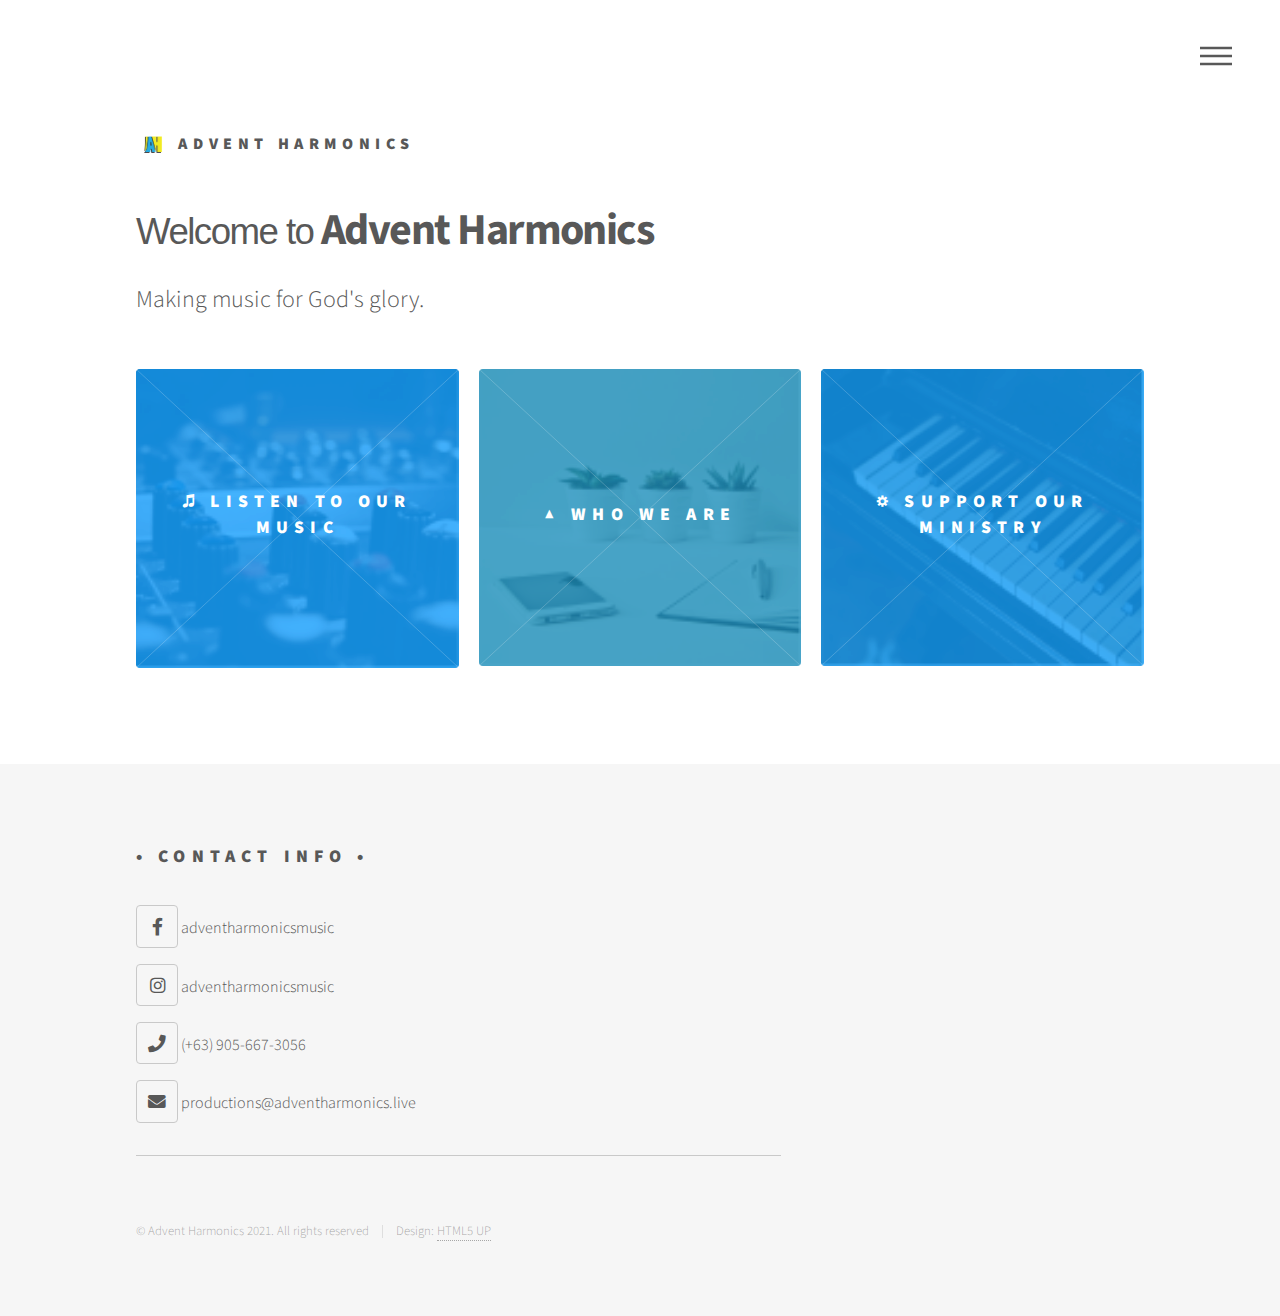
<file: index.html>
<!DOCTYPE HTML>
<!--
	Phantom by HTML5 UP
	html5up.net | @ajlkn
	Free for personal and commercial use under the CCA 3.0 license (html5up.net/license)
-->
<html>
	<head>
		<title>Advent Harmonics </title>
		<meta charset="utf-8" />
		<meta name="viewport" content="width=device-width, initial-scale=1, user-scalable=no" />
		<link rel="stylesheet" href="assets/css/main.css" />
		<link rel="apple-touch-icon" sizes="180x180" href="/apple-touch-icon.png">
		<link rel="icon" type="image/png" sizes="32x32" href="/favicon-32x32.png">
		<link rel="icon" type="image/png" sizes="16x16" href="/favicon-16x16.png">
		<link rel="manifest" href="/site.webmanifest">
		<noscript><link rel="stylesheet" href="assets/css/noscript.css" /></noscript>
	</head>
	<body class="is-preload">
		<!-- Wrapper -->
			<div id="wrapper">

				<!-- Header -->
					<header id="header">
						<div class="inner">

							<!-- Logo -->
								<a href="index.html" class="logo">
									<span class="symbol"><img src="images/logo.png" alt="" /></span><span class="title">Advent Harmonics</span>
								</a>

							<!-- Nav -->
								<nav>
									<ul>
										<li><a href="#menu">Menu</a></li>
									</ul>
								</nav>

						</div>
					</header>

				<!-- Menu -->
					<nav id="menu">
						<h2>Menu</h2>
						<ul>
							<li><a href="index.html">Home</a></li>
							<li><a href="ourmusic.html">Listen to our music</a></li>
							<li><a href="aboutus.html">About us</a></li>
							<li><a href="https://www.buymeacoffee.com/adventharmonics">Support our Ministry</a></li>
							
						</ul>
					</nav>

				<!-- Main -->
					<div id="main">
						<div class="inner">
							<header>
								<h1><span style="font-family: Arial, Helvetica, sans-serif; font-weight: lighter; font-size: smaller">Welcome to</span> Advent Harmonics</h1>
								<p style="font-size: 1.5em;">Making music for God's glory.</p>
							</header>
							<section class="tiles">
								<article class="style1">
									<span class="image">
										<img src="images/pic01.png" alt="" />
									</span>
									<a href="ourmusic.html">
										<h2>♫ Listen to our Music</h2>
										<div class="content">
											<p>List of the all platforms where you can find Advent Harmonics' Music.</p>
										</div>
									</a>
								</article>
								<article class="style2">
									<span class="image">
										<img src="images/pic02.png" alt="" />
									</span>
									<a href="aboutus.html">
										<h2>▲ Who we are</h2>
										<div class="content">
											<p>Know more about us in this section.</p>
										</div>
									</a>
								</article>
								<article class="style3">
									<span class="image">
										<img src="images/pic03.png" alt="" />
									</span>
									<a href="https://www.buymeacoffee.com/adventharmonics">
										<h2>☼ Support our Ministry</h2>
										<div class="content">
											<p>You can actually help support our ministry by sending us gifts through <em>buymeacoffee</em>.
											</p>
										</div>
									</a>
								</article>
								
							</section>
						</div>
					</div>

				<!-- Footer -->
					<footer id="footer">
						<div class="inner">
							<section>
								
								<h2>• Contact Info •</h2>

								<ul class="icons">
									
									<li><a href="https://www.facebook.com/adventharmonicsmusic" class="icon brands style2 fa-facebook-f"><span class="label">Facebook</span></a>  adventharmonicsmusic</li>
									<div></div>
									<li><a href="https://www.instagram.com/adventharmonicsmusic/" class="icon brands style2 fa-instagram"><span class="label">Instagram</span></a>  adventharmonicsmusic</li>
									<br />
									<li><a href="#" class="icon solid style2 fa-phone"><span class="label">Phone</span></a>  (+63) 905-667-3056</li>
									<div></div>
									<li><a href="https://mail.google.com/mail/u/0/#inbox?compose=new" class="icon solid style2 fa-envelope"><span class="label">Email</span></a>  productions@adventharmonics.live</li>
								</ul>
								<hr />
							</section>
							<ul class="copyright">
								<li>&copy; Advent Harmonics 2021. All rights reserved</li><li>Design: <a href="http://html5up.net">HTML5 UP</a></li>
							</ul>
						</div>
					</footer>
			</div>

		<!-- Scripts -->
			<script src="assets/js/jquery.min.js"></script>
			<script src="assets/js/browser.min.js"></script>
			<script src="assets/js/breakpoints.min.js"></script>
			<script src="assets/js/util.js"></script>
			<script src="assets/js/main.js"></script>

	</body>
</html>
</file>
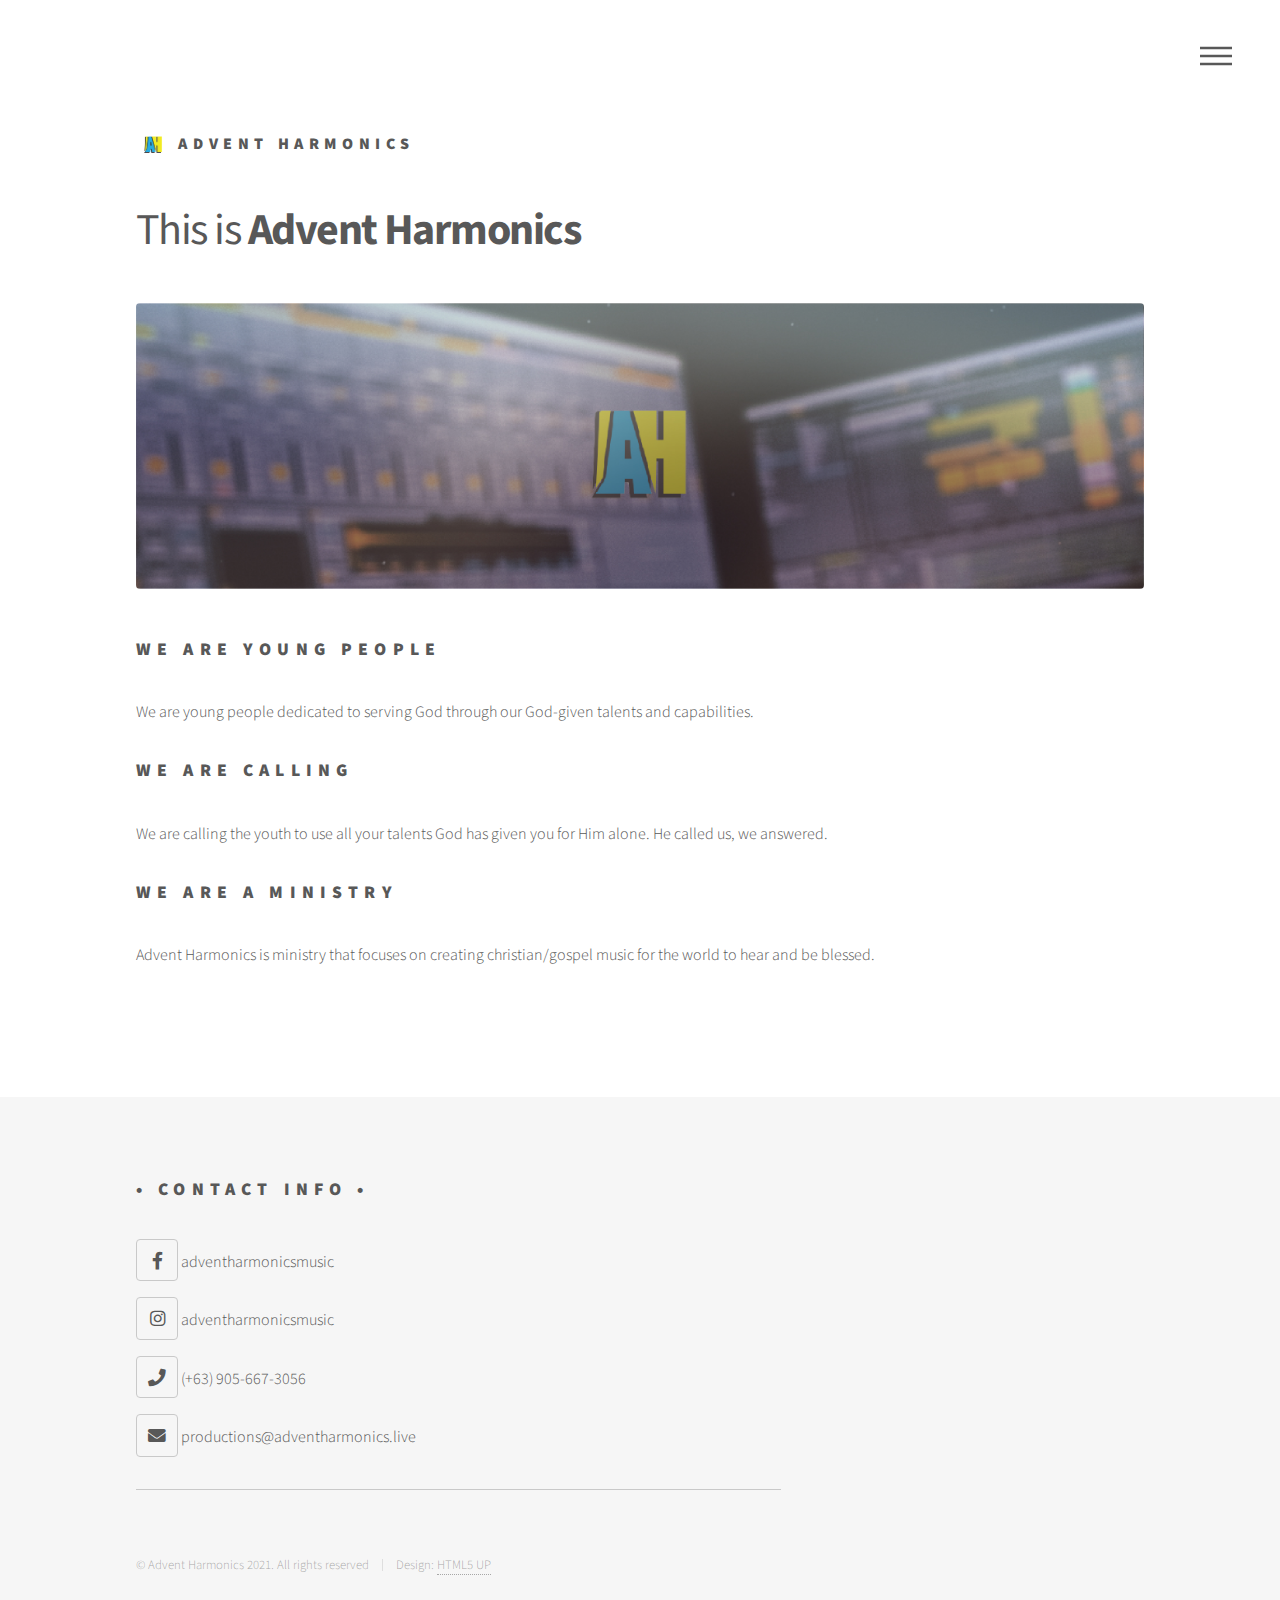
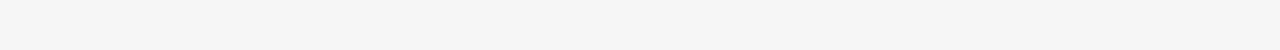
<file: aboutus.html>
<!DOCTYPE HTML>
<!--
	Phantom by HTML5 UP
	html5up.net | @ajlkn
	Free for personal and commercial use under the CCA 3.0 license (html5up.net/license)
-->
<html>
	<head>
		<title>Advent Harmonics</title>
		<meta charset="utf-8" />
		<meta name="viewport" content="width=device-width, initial-scale=1, user-scalable=no" />
		<link rel="stylesheet" href="assets/css/main.css" />
		<link rel="apple-touch-icon" sizes="180x180" href="/apple-touch-icon.png">
		<link rel="icon" type="image/png" sizes="32x32" href="/favicon-32x32.png">
		<link rel="icon" type="image/png" sizes="16x16" href="/favicon-16x16.png">
		<link rel="manifest" href="/site.webmanifest">
		<noscript><link rel="stylesheet" href="assets/css/noscript.css" /></noscript>
	</head>
	<body class="is-preload">
		<!-- Wrapper -->
			<div id="wrapper">

				<!-- Header -->
					<header id="header">
						<div class="inner">

							<!-- Logo -->
							<a href="index.html" class="logo">
								<span class="symbol"><img src="images/logo.png" alt="" /></span><span class="title">Advent Harmonics</span>
							</a>

							<!-- Nav -->
								<nav>
									<ul>
										<li><a href="#menu">Menu</a></li>
									</ul>
								</nav>

						</div>
					</header>

				<!-- Menu -->
					<nav id="menu">
						<h2>Menu</h2>
						<ul>
							<li><a href="index.html">Home</a></li>
							<li><a href="ourmusic.html">Listen to our music</a></li>
							<li><a href="aboutus.html">About us</a></li>
							<li><a href="https://www.buymeacoffee.com/adventharmonics">Support our Ministry</a></li>
							
						</ul>
					</nav>

				<!-- Main -->
					<div id="main">
						<div class="inner">
							<h1><span style="font-weight: lighter;">This is </span>Advent Harmonics</h1>
							<span class="image main"><img src="images/pic13.jpg" alt="" /></span>
							<h2>We are young people</h2>
							<p>We are young people dedicated to serving God through our God-given talents and capabilities.</p>
							<h2>We are calling</h2>
							<p>We are calling the youth to use all your talents God has given you for Him alone. He called us, we answered.</p>
							<h2>We are a ministry</h2>
							<p>Advent Harmonics is ministry that focuses on creating christian/gospel music for the world to hear and be blessed.</p>
						</div>
					</div>

				<!-- Footer -->
				<footer id="footer">
					<div class="inner">
						<section>
							
							<h2>• Contact Info •</h2>
					
							<ul class="icons">
								
								<li><a href="https://www.facebook.com/adventharmonicsmusic" class="icon brands style2 fa-facebook-f"><span class="label">Facebook</span></a>  adventharmonicsmusic</li>
								<div></div>
								<li><a href="https://www.instagram.com/adventharmonicsmusic/" class="icon brands style2 fa-instagram"><span class="label">Instagram</span></a>  adventharmonicsmusic</li>
								<br />
								<li><a href="#" class="icon solid style2 fa-phone"><span class="label">Phone</span></a>  (+63) 905-667-3056</li>
								<div></div>
								<li><a href="https://mail.google.com/mail/u/0/#inbox?compose=new" class="icon solid style2 fa-envelope"><span class="label">Email</span></a>  productions@adventharmonics.live</li>
							</ul>
							<hr />
						</section>
						<ul class="copyright">
							<li>&copy; Advent Harmonics 2021. All rights reserved</li><li>Design: <a href="http://html5up.net">HTML5 UP</a></li>
						</ul>
					</div>
				</footer>
			</div>

		<!-- Scripts -->
			<script src="assets/js/jquery.min.js"></script>
			<script src="assets/js/browser.min.js"></script>
			<script src="assets/js/breakpoints.min.js"></script>
			<script src="assets/js/util.js"></script>
			<script src="assets/js/main.js"></script>

	</body>
</html>
</file>
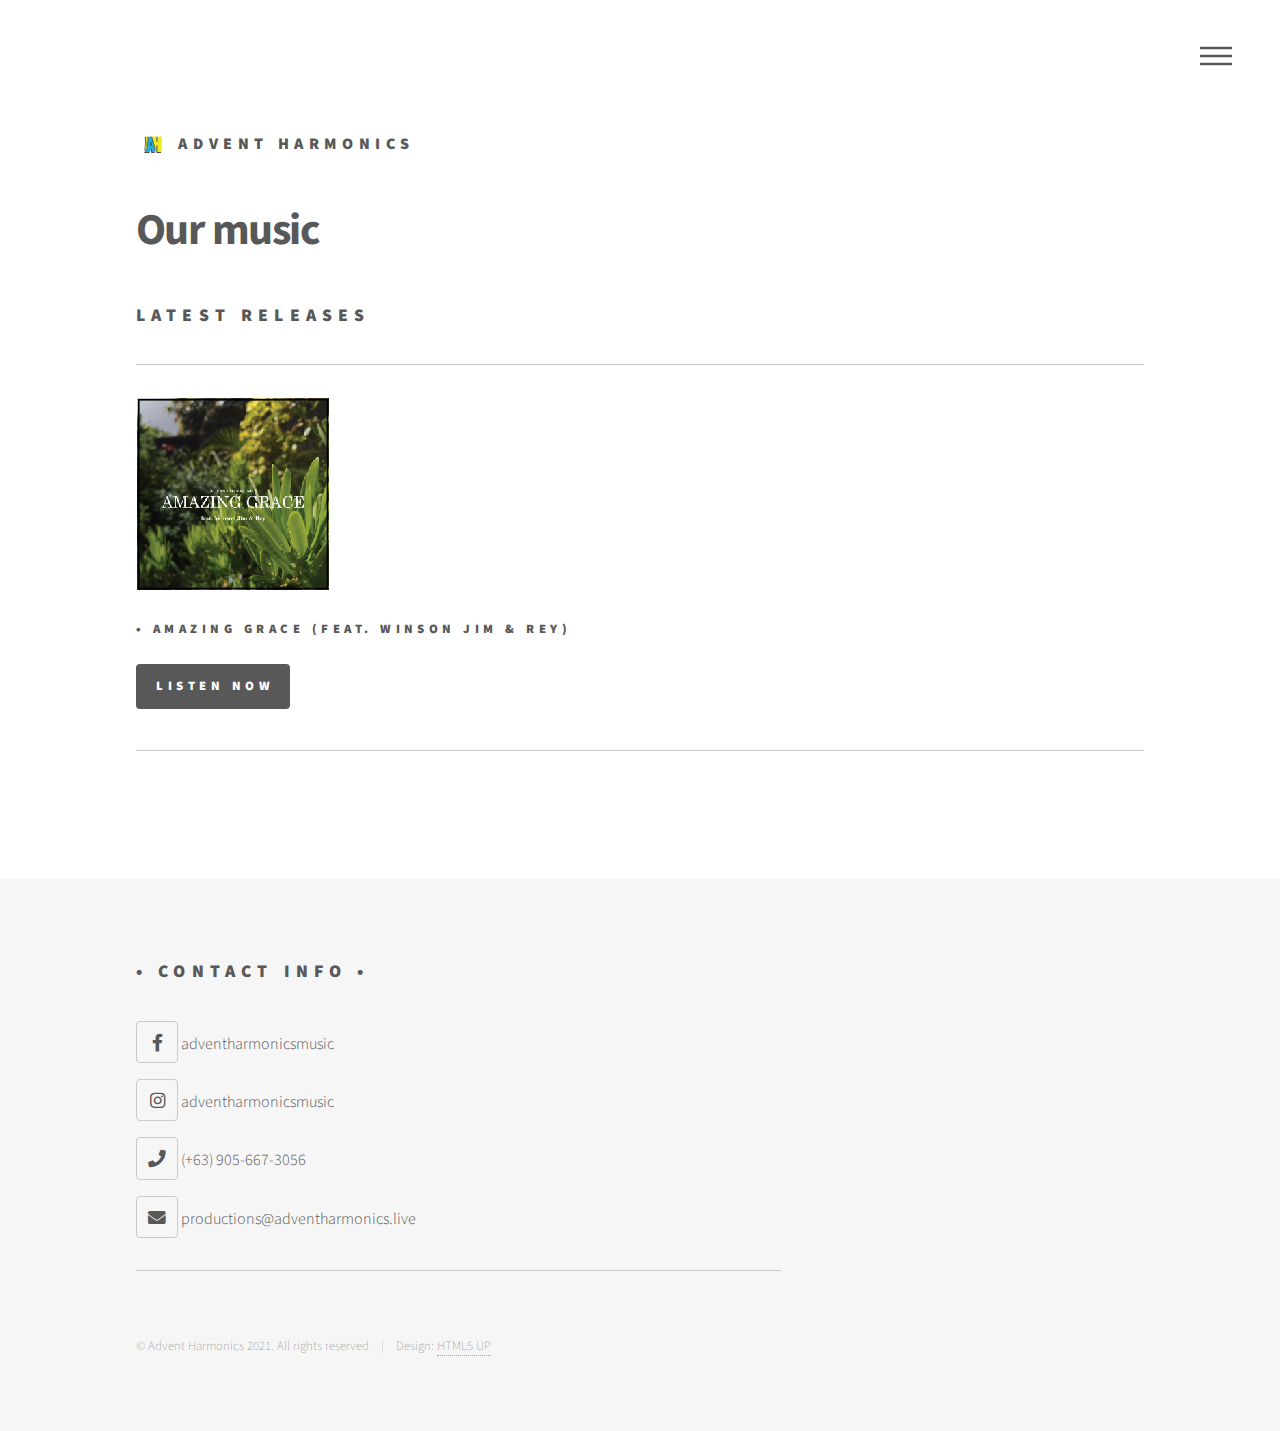
<file: ourmusic.html>
<!DOCTYPE HTML>
<!--
	Phantom by HTML5 UP
	html5up.net | @ajlkn
	Free for personal and commercial use under the CCA 3.0 license (html5up.net/license)
-->
<html>
	<head>
		<title>Advent Harmonics</title>
		<meta charset="utf-8" />
		<meta name="viewport" content="width=device-width, initial-scale=1, user-scalable=no" />
		<link rel="stylesheet" href="assets/css/main.css" />
		<link rel="apple-touch-icon" sizes="180x180" href="/apple-touch-icon.png">
		<link rel="icon" type="image/png" sizes="32x32" href="/favicon-32x32.png">
		<link rel="icon" type="image/png" sizes="16x16" href="/favicon-16x16.png">
		<link rel="manifest" href="/site.webmanifest">
		<noscript><link rel="stylesheet" href="assets/css/noscript.css" /></noscript>
	</head>
	<body class="is-preload">
		<!-- Wrapper -->
			<div id="wrapper">

				<!-- Header -->
					<header id="header">
						<div class="inner">

							<!-- Logo -->
							<a href="index.html" class="logo">
								<span class="symbol"><img src="images/logo.png" alt="" /></span><span class="title">Advent Harmonics</span>
							</a>

							<!-- Nav -->
								<nav>
									<ul>
										<li><a href="#menu">Menu</a></li>
									</ul>
								</nav>

						</div>
					</header>

				<!-- Menu -->
					<nav id="menu">
						<h2>Menu</h2>
						<ul>
							<li><a href="index.html">Home</a></li>
							<li><a href="ourmusic.html">Listen to our music</a></li>
							<li><a href="aboutus.html">About us</a></li>
							<li><a href="https://www.buymeacoffee.com/adventharmonics">Support our Ministry</a></li>
							
						</ul>
					</nav>

				<!-- Main -->
					<div id="main">
						<div class="inner">
							<h1>Our music</h1>
							<h2>Latest releases</h2>
							<hr />
							<span class="symbol"><img src="images/amg.jpg" alt="" /></span><span class="title"></span>
						
								<h4><br />• Amazing Grace (feat. Winson Jim & Rey)</h4>
							
							<ul class="actions">
								<li><a href="#" class="button primary">Listen Now</a></li>
							</ul>
							<hr />
						</div>
					</div>

				<!-- Footer -->
				<footer id="footer">
					<div class="inner">
						<section>
							
							<h2>• Contact Info •</h2>
					
							<ul class="icons">
								
								<li><a href="https://www.facebook.com/adventharmonicsmusic" class="icon brands style2 fa-facebook-f"><span class="label">Facebook</span></a>  adventharmonicsmusic</li>
								<div></div>
								<li><a href="https://www.instagram.com/adventharmonicsmusic/" class="icon brands style2 fa-instagram"><span class="label">Instagram</span></a>  adventharmonicsmusic</li>
								<br />
								<li><a href="#" class="icon solid style2 fa-phone"><span class="label">Phone</span></a>  (+63) 905-667-3056</li>
								<div></div>
								<li><a href="https://mail.google.com/mail/u/0/#inbox?compose=new" class="icon solid style2 fa-envelope"><span class="label">Email</span></a>  productions@adventharmonics.live</li>
							</ul>
							<hr />
						</section>
						<ul class="copyright">
							<li>&copy; Advent Harmonics 2021. All rights reserved</li><li>Design: <a href="http://html5up.net">HTML5 UP</a></li>
						</ul>
					</div>
				</footer>
			</div>

		<!-- Scripts -->
			<script src="assets/js/jquery.min.js"></script>
			<script src="assets/js/browser.min.js"></script>
			<script src="assets/js/breakpoints.min.js"></script>
			<script src="assets/js/util.js"></script>
			<script src="assets/js/main.js"></script>

	</body>
</html>
</file>
<file: assets/css/noscript.css>
/*
	Phantom by HTML5 UP
	html5up.net | @ajlkn
	Free for personal and commercial use under the CCA 3.0 license (html5up.net/license)
*/

/* Tiles */

	body.is-preload .tiles article {
		-moz-transform: none;
		-webkit-transform: none;
		-ms-transform: none;
		transform: none;
		opacity: 1;
	}
</file>
<file: assets/css/main.css>
@import url(fontawesome-all.min.css);
@import url("https://fonts.googleapis.com/css?family=Source+Sans+Pro:300,700,900");

/*
	Phantom by HTML5 UP
	html5up.net | @ajlkn
	Free for personal and commercial use under the CCA 3.0 license (html5up.net/license)
*/

html, body, div, span, applet, object,
iframe, h1, h2, h3, h4, h5, h6, p, blockquote,
pre, a, abbr, acronym, address, big, cite,
code, del, dfn, em, img, ins, kbd, q, s, samp,
small, strike, strong, sub, sup, tt, var, b,
u, i, center, dl, dt, dd, ol, ul, li, fieldset,
form, label, legend, table, caption, tbody,
tfoot, thead, tr, th, td, article, aside,
canvas, details, embed, figure, figcaption,
footer, header, hgroup, menu, nav, output, ruby,
section, summary, time, mark, audio, video {
	margin: 0;
	padding: 0;
	border: 0;
	font-size: 100%;
	font: inherit;
	vertical-align: baseline;}

article, aside, details, figcaption, figure,
footer, header, hgroup, menu, nav, section {
	display: block;}

body {
	line-height: 1;
}

ol, ul {
	list-style: none;
}

blockquote, q {
	quotes: none;
}

	blockquote:before, blockquote:after, q:before, q:after {
		content: '';
		content: none;
	}

table {
	border-collapse: collapse;
	border-spacing: 0;
}

body {
	-webkit-text-size-adjust: none;
}

mark {
	background-color: transparent;
	color: inherit;
}

input::-moz-focus-inner {
	border: 0;
	padding: 0;
}

input, select, textarea {
	-moz-appearance: none;
	-webkit-appearance: none;
	-ms-appearance: none;
	appearance: none;
}

/* Basic */

	@-ms-viewport {
		width: device-width;
	}

	body {
		-ms-overflow-style: scrollbar;
	}

	@media screen and (max-width: 480px) {

		html, body {
			min-width: 320px;
		}

	}

	html {
		box-sizing: border-box;
	}

	*, *:before, *:after {
		box-sizing: inherit;
	}

	body {
		background: #ffffff;
	}

		body.is-preload *, body.is-preload *:before, body.is-preload *:after {
			-moz-animation: none !important;
			-webkit-animation: none !important;
			-ms-animation: none !important;
			animation: none !important;
			-moz-transition: none !important;
			-webkit-transition: none !important;
			-ms-transition: none !important;
			transition: none !important;
		}

/* Type */

	body, input, select, textarea {
		color: #585858;
		font-family: "Source Sans Pro", Helvetica, sans-serif;
		font-size: 16pt;
		font-weight: 300;
		line-height: 1.75;
	}

		@media screen and (max-width: 1680px) {

			body, input, select, textarea {
				font-size: 14pt;
			}

		}

		@media screen and (max-width: 1280px) {

			body, input, select, textarea {
				font-size: 12pt;
			}

		}

	a {
		-moz-transition: border-bottom-color 0.2s ease, color 0.2s ease;
		-webkit-transition: border-bottom-color 0.2s ease, color 0.2s ease;
		-ms-transition: border-bottom-color 0.2s ease, color 0.2s ease;
		transition: border-bottom-color 0.2s ease, color 0.2s ease;
		text-decoration: none;
		color: #585858;
		border-bottom: dotted 1px rgba(88, 88, 88, 0.5);
	}

		a:hover {
			border-bottom-color: transparent;
			color: #0096db !important;
		}

	strong, b {
		font-weight: 900;
	}

	em, i {
		font-style: italic;
	}

	p {
		margin: 0 0 2em 0;
	}

	h1 {
		font-size: 2.75em;
		font-weight: 700;
		line-height: 1.3;
		margin: 0 0 1em 0;
		letter-spacing: -0.035em;
	}

		h1 a {
			color: inherit;
		}

		@media screen and (max-width: 736px) {

			h1 {
				font-size: 2em;
				margin: 0 0 1em 0;
			}

		}

		@media screen and (max-width: 360px) {

			h1 {
				font-size: 1.75em;
			}

		}

	h2, h3, h4, h5, h6 {
		font-weight: 900;
		line-height: 1.5;
		margin: 0 0 2em 0;
		text-transform: uppercase;
		letter-spacing: 0.35em;
	}

		h2 a, h3 a, h4 a, h5 a, h6 a {
			color: inherit;
		}

	h2 {
		font-size: 1.1em;
	}

	h3 {
		font-size: 1em;
	}

	h4 {
		font-size: 0.8em;
	}

	h5 {
		font-size: 0.8em;
	}

	h6 {
		font-size: 0.8em;
	}

	@media screen and (max-width: 980px) {

		h1 br, h2 br, h3 br, h4 br, h5 br, h6 br {
			display: none;
		}

	}

	@media screen and (max-width: 736px) {

		h2 {
			font-size: 1em;
		}

		h3 {
			font-size: 0.8em;
		}

	}

	sub {
		font-size: 0.8em;
		position: relative;
		top: 0.5em;
	}

	sup {
		font-size: 0.8em;
		position: relative;
		top: -0.5em;
	}

	blockquote {
		border-left: solid 4px #c9c9c9;
		font-style: italic;
		margin: 0 0 2em 0;
		padding: 0.5em 0 0.5em 2em;
	}

	code {
		background: rgba(144, 144, 144, 0.075);
		border-radius: 4px;
		border: solid 1px #c9c9c9;
		font-family: "Courier New", monospace;
		font-size: 0.9em;
		margin: 0 0.25em;
		padding: 0.25em 0.65em;
	}

	pre {
		-webkit-overflow-scrolling: touch;
		font-family: "Courier New", monospace;
		font-size: 0.9em;
		margin: 0 0 2em 0;
	}

		pre code {
			display: block;
			line-height: 1.75;
			padding: 1em 1.5em;
			overflow-x: auto;
		}

	hr {
		border: 0;
		border-bottom: solid 1px #c9c9c9;
		margin: 2em 0;
	}

		hr.major {
			margin: 3em 0;
		}

	.align-left {
		text-align: left;
	}

	.align-center {
		text-align: center;
	}

	.align-right {
		text-align: right;
	}

/* Row */

	.row {
		display: flex;
		flex-wrap: wrap;
		box-sizing: border-box;
		align-items: stretch;
	}

		.row > * {
			box-sizing: border-box;
		}

		.row.gtr-uniform > * > :last-child {
			margin-bottom: 0;
		}

		.row.aln-left {
			justify-content: flex-start;
		}

		.row.aln-center {
			justify-content: center;
		}

		.row.aln-right {
			justify-content: flex-end;
		}

		.row.aln-top {
			align-items: flex-start;
		}

		.row.aln-middle {
			align-items: center;
		}

		.row.aln-bottom {
			align-items: flex-end;
		}

		.row > .imp {
			order: -1;
		}

		.row > .col-1 {
			width: 8.33333%;
		}

		.row > .off-1 {
			margin-left: 8.33333%;
		}

		.row > .col-2 {
			width: 16.66667%;
		}

		.row > .off-2 {
			margin-left: 16.66667%;
		}

		.row > .col-3 {
			width: 25%;
		}

		.row > .off-3 {
			margin-left: 25%;
		}

		.row > .col-4 {
			width: 33.33333%;
		}

		.row > .off-4 {
			margin-left: 33.33333%;
		}

		.row > .col-5 {
			width: 41.66667%;
		}

		.row > .off-5 {
			margin-left: 41.66667%;
		}

		.row > .col-6 {
			width: 50%;
		}

		.row > .off-6 {
			margin-left: 50%;
		}

		.row > .col-7 {
			width: 58.33333%;
		}

		.row > .off-7 {
			margin-left: 58.33333%;
		}

		.row > .col-8 {
			width: 66.66667%;
		}

		.row > .off-8 {
			margin-left: 66.66667%;
		}

		.row > .col-9 {
			width: 75%;
		}

		.row > .off-9 {
			margin-left: 75%;
		}

		.row > .col-10 {
			width: 83.33333%;
		}

		.row > .off-10 {
			margin-left: 83.33333%;
		}

		.row > .col-11 {
			width: 91.66667%;
		}

		.row > .off-11 {
			margin-left: 91.66667%;
		}

		.row > .col-12 {
			width: 100%;
		}

		.row > .off-12 {
			margin-left: 100%;
		}

		.row.gtr-0 {
			margin-top: 0;
			margin-left: 0em;
		}

			.row.gtr-0 > * {
				padding: 0 0 0 0em;
			}

			.row.gtr-0.gtr-uniform {
				margin-top: 0em;
			}

				.row.gtr-0.gtr-uniform > * {
					padding-top: 0em;
				}

		.row.gtr-25 {
			margin-top: 0;
			margin-left: -0.5em;
		}

			.row.gtr-25 > * {
				padding: 0 0 0 0.5em;
			}

			.row.gtr-25.gtr-uniform {
				margin-top: -0.5em;
			}

				.row.gtr-25.gtr-uniform > * {
					padding-top: 0.5em;
				}

		.row.gtr-50 {
			margin-top: 0;
			margin-left: -1em;
		}

			.row.gtr-50 > * {
				padding: 0 0 0 1em;
			}

			.row.gtr-50.gtr-uniform {
				margin-top: -1em;
			}

				.row.gtr-50.gtr-uniform > * {
					padding-top: 1em;
				}

		.row {
			margin-top: 0;
			margin-left: -2em;
		}

			.row > * {
				padding: 0 0 0 2em;
			}

			.row.gtr-uniform {
				margin-top: -2em;
			}

				.row.gtr-uniform > * {
					padding-top: 2em;
				}

		.row.gtr-150 {
			margin-top: 0;
			margin-left: -3em;
		}

			.row.gtr-150 > * {
				padding: 0 0 0 3em;
			}

			.row.gtr-150.gtr-uniform {
				margin-top: -3em;
			}

				.row.gtr-150.gtr-uniform > * {
					padding-top: 3em;
				}

		.row.gtr-200 {
			margin-top: 0;
			margin-left: -4em;
		}

			.row.gtr-200 > * {
				padding: 0 0 0 4em;
			}

			.row.gtr-200.gtr-uniform {
				margin-top: -4em;
			}

				.row.gtr-200.gtr-uniform > * {
					padding-top: 4em;
				}

		@media screen and (max-width: 1680px) {

			.row {
				display: flex;
				flex-wrap: wrap;
				box-sizing: border-box;
				align-items: stretch;
			}

				.row > * {
					box-sizing: border-box;
				}

				.row.gtr-uniform > * > :last-child {
					margin-bottom: 0;
				}

				.row.aln-left {
					justify-content: flex-start;
				}

				.row.aln-center {
					justify-content: center;
				}

				.row.aln-right {
					justify-content: flex-end;
				}

				.row.aln-top {
					align-items: flex-start;
				}

				.row.aln-middle {
					align-items: center;
				}

				.row.aln-bottom {
					align-items: flex-end;
				}

				.row > .imp-xlarge {
					order: -1;
				}

				.row > .col-1-xlarge {
					width: 8.33333%;
				}

				.row > .off-1-xlarge {
					margin-left: 8.33333%;
				}

				.row > .col-2-xlarge {
					width: 16.66667%;
				}

				.row > .off-2-xlarge {
					margin-left: 16.66667%;
				}

				.row > .col-3-xlarge {
					width: 25%;
				}

				.row > .off-3-xlarge {
					margin-left: 25%;
				}

				.row > .col-4-xlarge {
					width: 33.33333%;
				}

				.row > .off-4-xlarge {
					margin-left: 33.33333%;
				}

				.row > .col-5-xlarge {
					width: 41.66667%;
				}

				.row > .off-5-xlarge {
					margin-left: 41.66667%;
				}

				.row > .col-6-xlarge {
					width: 50%;
				}

				.row > .off-6-xlarge {
					margin-left: 50%;
				}

				.row > .col-7-xlarge {
					width: 58.33333%;
				}

				.row > .off-7-xlarge {
					margin-left: 58.33333%;
				}

				.row > .col-8-xlarge {
					width: 66.66667%;
				}

				.row > .off-8-xlarge {
					margin-left: 66.66667%;
				}

				.row > .col-9-xlarge {
					width: 75%;
				}

				.row > .off-9-xlarge {
					margin-left: 75%;
				}

				.row > .col-10-xlarge {
					width: 83.33333%;
				}

				.row > .off-10-xlarge {
					margin-left: 83.33333%;
				}

				.row > .col-11-xlarge {
					width: 91.66667%;
				}

				.row > .off-11-xlarge {
					margin-left: 91.66667%;
				}

				.row > .col-12-xlarge {
					width: 100%;
				}

				.row > .off-12-xlarge {
					margin-left: 100%;
				}

				.row.gtr-0 {
					margin-top: 0;
					margin-left: 0em;
				}

					.row.gtr-0 > * {
						padding: 0 0 0 0em;
					}

					.row.gtr-0.gtr-uniform {
						margin-top: 0em;
					}

						.row.gtr-0.gtr-uniform > * {
							padding-top: 0em;
						}

				.row.gtr-25 {
					margin-top: 0;
					margin-left: -0.5em;
				}

					.row.gtr-25 > * {
						padding: 0 0 0 0.5em;
					}

					.row.gtr-25.gtr-uniform {
						margin-top: -0.5em;
					}

						.row.gtr-25.gtr-uniform > * {
							padding-top: 0.5em;
						}

				.row.gtr-50 {
					margin-top: 0;
					margin-left: -1em;
				}

					.row.gtr-50 > * {
						padding: 0 0 0 1em;
					}

					.row.gtr-50.gtr-uniform {
						margin-top: -1em;
					}

						.row.gtr-50.gtr-uniform > * {
							padding-top: 1em;
						}

				.row {
					margin-top: 0;
					margin-left: -2em;
				}

					.row > * {
						padding: 0 0 0 2em;
					}

					.row.gtr-uniform {
						margin-top: -2em;
					}

						.row.gtr-uniform > * {
							padding-top: 2em;
						}

				.row.gtr-150 {
					margin-top: 0;
					margin-left: -3em;
				}

					.row.gtr-150 > * {
						padding: 0 0 0 3em;
					}

					.row.gtr-150.gtr-uniform {
						margin-top: -3em;
					}

						.row.gtr-150.gtr-uniform > * {
							padding-top: 3em;
						}

				.row.gtr-200 {
					margin-top: 0;
					margin-left: -4em;
				}

					.row.gtr-200 > * {
						padding: 0 0 0 4em;
					}

					.row.gtr-200.gtr-uniform {
						margin-top: -4em;
					}

						.row.gtr-200.gtr-uniform > * {
							padding-top: 4em;
						}

		}

		@media screen and (max-width: 1280px) {

			.row {
				display: flex;
				flex-wrap: wrap;
				box-sizing: border-box;
				align-items: stretch;
			}

				.row > * {
					box-sizing: border-box;
				}

				.row.gtr-uniform > * > :last-child {
					margin-bottom: 0;
				}

				.row.aln-left {
					justify-content: flex-start;
				}

				.row.aln-center {
					justify-content: center;
				}

				.row.aln-right {
					justify-content: flex-end;
				}

				.row.aln-top {
					align-items: flex-start;
				}

				.row.aln-middle {
					align-items: center;
				}

				.row.aln-bottom {
					align-items: flex-end;
				}

				.row > .imp-large {
					order: -1;
				}

				.row > .col-1-large {
					width: 8.33333%;
				}

				.row > .off-1-large {
					margin-left: 8.33333%;
				}

				.row > .col-2-large {
					width: 16.66667%;
				}

				.row > .off-2-large {
					margin-left: 16.66667%;
				}

				.row > .col-3-large {
					width: 25%;
				}

				.row > .off-3-large {
					margin-left: 25%;
				}

				.row > .col-4-large {
					width: 33.33333%;
				}

				.row > .off-4-large {
					margin-left: 33.33333%;
				}

				.row > .col-5-large {
					width: 41.66667%;
				}

				.row > .off-5-large {
					margin-left: 41.66667%;
				}

				.row > .col-6-large {
					width: 50%;
				}

				.row > .off-6-large {
					margin-left: 50%;
				}

				.row > .col-7-large {
					width: 58.33333%;
				}

				.row > .off-7-large {
					margin-left: 58.33333%;
				}

				.row > .col-8-large {
					width: 66.66667%;
				}

				.row > .off-8-large {
					margin-left: 66.66667%;
				}

				.row > .col-9-large {
					width: 75%;
				}

				.row > .off-9-large {
					margin-left: 75%;
				}

				.row > .col-10-large {
					width: 83.33333%;
				}

				.row > .off-10-large {
					margin-left: 83.33333%;
				}

				.row > .col-11-large {
					width: 91.66667%;
				}

				.row > .off-11-large {
					margin-left: 91.66667%;
				}

				.row > .col-12-large {
					width: 100%;
				}

				.row > .off-12-large {
					margin-left: 100%;
				}

				.row.gtr-0 {
					margin-top: 0;
					margin-left: 0em;
				}

					.row.gtr-0 > * {
						padding: 0 0 0 0em;
					}

					.row.gtr-0.gtr-uniform {
						margin-top: 0em;
					}

						.row.gtr-0.gtr-uniform > * {
							padding-top: 0em;
						}

				.row.gtr-25 {
					margin-top: 0;
					margin-left: -0.5em;
				}

					.row.gtr-25 > * {
						padding: 0 0 0 0.5em;
					}

					.row.gtr-25.gtr-uniform {
						margin-top: -0.5em;
					}

						.row.gtr-25.gtr-uniform > * {
							padding-top: 0.5em;
						}

				.row.gtr-50 {
					margin-top: 0;
					margin-left: -1em;
				}

					.row.gtr-50 > * {
						padding: 0 0 0 1em;
					}

					.row.gtr-50.gtr-uniform {
						margin-top: -1em;
					}

						.row.gtr-50.gtr-uniform > * {
							padding-top: 1em;
						}

				.row {
					margin-top: 0;
					margin-left: -2em;
				}

					.row > * {
						padding: 0 0 0 2em;
					}

					.row.gtr-uniform {
						margin-top: -2em;
					}

						.row.gtr-uniform > * {
							padding-top: 2em;
						}

				.row.gtr-150 {
					margin-top: 0;
					margin-left: -3em;
				}

					.row.gtr-150 > * {
						padding: 0 0 0 3em;
					}

					.row.gtr-150.gtr-uniform {
						margin-top: -3em;
					}

						.row.gtr-150.gtr-uniform > * {
							padding-top: 3em;
						}

				.row.gtr-200 {
					margin-top: 0;
					margin-left: -4em;
				}

					.row.gtr-200 > * {
						padding: 0 0 0 4em;
					}

					.row.gtr-200.gtr-uniform {
						margin-top: -4em;
					}

						.row.gtr-200.gtr-uniform > * {
							padding-top: 4em;
						}

		}

		@media screen and (max-width: 980px) {

			.row {
				display: flex;
				flex-wrap: wrap;
				box-sizing: border-box;
				align-items: stretch;
			}

				.row > * {
					box-sizing: border-box;
				}

				.row.gtr-uniform > * > :last-child {
					margin-bottom: 0;
				}

				.row.aln-left {
					justify-content: flex-start;
				}

				.row.aln-center {
					justify-content: center;
				}

				.row.aln-right {
					justify-content: flex-end;
				}

				.row.aln-top {
					align-items: flex-start;
				}

				.row.aln-middle {
					align-items: center;
				}

				.row.aln-bottom {
					align-items: flex-end;
				}

				.row > .imp-medium {
					order: -1;
				}

				.row > .col-1-medium {
					width: 8.33333%;
				}

				.row > .off-1-medium {
					margin-left: 8.33333%;
				}

				.row > .col-2-medium {
					width: 16.66667%;
				}

				.row > .off-2-medium {
					margin-left: 16.66667%;
				}

				.row > .col-3-medium {
					width: 25%;
				}

				.row > .off-3-medium {
					margin-left: 25%;
				}

				.row > .col-4-medium {
					width: 33.33333%;
				}

				.row > .off-4-medium {
					margin-left: 33.33333%;
				}

				.row > .col-5-medium {
					width: 41.66667%;
				}

				.row > .off-5-medium {
					margin-left: 41.66667%;
				}

				.row > .col-6-medium {
					width: 50%;
				}

				.row > .off-6-medium {
					margin-left: 50%;
				}

				.row > .col-7-medium {
					width: 58.33333%;
				}

				.row > .off-7-medium {
					margin-left: 58.33333%;
				}

				.row > .col-8-medium {
					width: 66.66667%;
				}

				.row > .off-8-medium {
					margin-left: 66.66667%;
				}

				.row > .col-9-medium {
					width: 75%;
				}

				.row > .off-9-medium {
					margin-left: 75%;
				}

				.row > .col-10-medium {
					width: 83.33333%;
				}

				.row > .off-10-medium {
					margin-left: 83.33333%;
				}

				.row > .col-11-medium {
					width: 91.66667%;
				}

				.row > .off-11-medium {
					margin-left: 91.66667%;
				}

				.row > .col-12-medium {
					width: 100%;
				}

				.row > .off-12-medium {
					margin-left: 100%;
				}

				.row.gtr-0 {
					margin-top: 0;
					margin-left: 0em;
				}

					.row.gtr-0 > * {
						padding: 0 0 0 0em;
					}

					.row.gtr-0.gtr-uniform {
						margin-top: 0em;
					}

						.row.gtr-0.gtr-uniform > * {
							padding-top: 0em;
						}

				.row.gtr-25 {
					margin-top: 0;
					margin-left: -0.375em;
				}

					.row.gtr-25 > * {
						padding: 0 0 0 0.375em;
					}

					.row.gtr-25.gtr-uniform {
						margin-top: -0.375em;
					}

						.row.gtr-25.gtr-uniform > * {
							padding-top: 0.375em;
						}

				.row.gtr-50 {
					margin-top: 0;
					margin-left: -0.75em;
				}

					.row.gtr-50 > * {
						padding: 0 0 0 0.75em;
					}

					.row.gtr-50.gtr-uniform {
						margin-top: -0.75em;
					}

						.row.gtr-50.gtr-uniform > * {
							padding-top: 0.75em;
						}

				.row {
					margin-top: 0;
					margin-left: -1.5em;
				}

					.row > * {
						padding: 0 0 0 1.5em;
					}

					.row.gtr-uniform {
						margin-top: -1.5em;
					}

						.row.gtr-uniform > * {
							padding-top: 1.5em;
						}

				.row.gtr-150 {
					margin-top: 0;
					margin-left: -2.25em;
				}

					.row.gtr-150 > * {
						padding: 0 0 0 2.25em;
					}

					.row.gtr-150.gtr-uniform {
						margin-top: -2.25em;
					}

						.row.gtr-150.gtr-uniform > * {
							padding-top: 2.25em;
						}

				.row.gtr-200 {
					margin-top: 0;
					margin-left: -3em;
				}

					.row.gtr-200 > * {
						padding: 0 0 0 3em;
					}

					.row.gtr-200.gtr-uniform {
						margin-top: -3em;
					}

						.row.gtr-200.gtr-uniform > * {
							padding-top: 3em;
						}

		}

		@media screen and (max-width: 736px) {

			.row {
				display: flex;
				flex-wrap: wrap;
				box-sizing: border-box;
				align-items: stretch;
			}

				.row > * {
					box-sizing: border-box;
				}

				.row.gtr-uniform > * > :last-child {
					margin-bottom: 0;
				}

				.row.aln-left {
					justify-content: flex-start;
				}

				.row.aln-center {
					justify-content: center;
				}

				.row.aln-right {
					justify-content: flex-end;
				}

				.row.aln-top {
					align-items: flex-start;
				}

				.row.aln-middle {
					align-items: center;
				}

				.row.aln-bottom {
					align-items: flex-end;
				}

				.row > .imp-small {
					order: -1;
				}

				.row > .col-1-small {
					width: 8.33333%;
				}

				.row > .off-1-small {
					margin-left: 8.33333%;
				}

				.row > .col-2-small {
					width: 16.66667%;
				}

				.row > .off-2-small {
					margin-left: 16.66667%;
				}

				.row > .col-3-small {
					width: 25%;
				}

				.row > .off-3-small {
					margin-left: 25%;
				}

				.row > .col-4-small {
					width: 33.33333%;
				}

				.row > .off-4-small {
					margin-left: 33.33333%;
				}

				.row > .col-5-small {
					width: 41.66667%;
				}

				.row > .off-5-small {
					margin-left: 41.66667%;
				}

				.row > .col-6-small {
					width: 50%;
				}

				.row > .off-6-small {
					margin-left: 50%;
				}

				.row > .col-7-small {
					width: 58.33333%;
				}

				.row > .off-7-small {
					margin-left: 58.33333%;
				}

				.row > .col-8-small {
					width: 66.66667%;
				}

				.row > .off-8-small {
					margin-left: 66.66667%;
				}

				.row > .col-9-small {
					width: 75%;
				}

				.row > .off-9-small {
					margin-left: 75%;
				}

				.row > .col-10-small {
					width: 83.33333%;
				}

				.row > .off-10-small {
					margin-left: 83.33333%;
				}

				.row > .col-11-small {
					width: 91.66667%;
				}

				.row > .off-11-small {
					margin-left: 91.66667%;
				}

				.row > .col-12-small {
					width: 100%;
				}

				.row > .off-12-small {
					margin-left: 100%;
				}

				.row.gtr-0 {
					margin-top: 0;
					margin-left: 0em;
				}

					.row.gtr-0 > * {
						padding: 0 0 0 0em;
					}

					.row.gtr-0.gtr-uniform {
						margin-top: 0em;
					}

						.row.gtr-0.gtr-uniform > * {
							padding-top: 0em;
						}

				.row.gtr-25 {
					margin-top: 0;
					margin-left: -0.25em;
				}

					.row.gtr-25 > * {
						padding: 0 0 0 0.25em;
					}

					.row.gtr-25.gtr-uniform {
						margin-top: -0.25em;
					}

						.row.gtr-25.gtr-uniform > * {
							padding-top: 0.25em;
						}

				.row.gtr-50 {
					margin-top: 0;
					margin-left: -0.5em;
				}

					.row.gtr-50 > * {
						padding: 0 0 0 0.5em;
					}

					.row.gtr-50.gtr-uniform {
						margin-top: -0.5em;
					}

						.row.gtr-50.gtr-uniform > * {
							padding-top: 0.5em;
						}

				.row {
					margin-top: 0;
					margin-left: -1em;
				}

					.row > * {
						padding: 0 0 0 1em;
					}

					.row.gtr-uniform {
						margin-top: -1em;
					}

						.row.gtr-uniform > * {
							padding-top: 1em;
						}

				.row.gtr-150 {
					margin-top: 0;
					margin-left: -1.5em;
				}

					.row.gtr-150 > * {
						padding: 0 0 0 1.5em;
					}

					.row.gtr-150.gtr-uniform {
						margin-top: -1.5em;
					}

						.row.gtr-150.gtr-uniform > * {
							padding-top: 1.5em;
						}

				.row.gtr-200 {
					margin-top: 0;
					margin-left: -2em;
				}

					.row.gtr-200 > * {
						padding: 0 0 0 2em;
					}

					.row.gtr-200.gtr-uniform {
						margin-top: -2em;
					}

						.row.gtr-200.gtr-uniform > * {
							padding-top: 2em;
						}

		}

		@media screen and (max-width: 480px) {

			.row {
				display: flex;
				flex-wrap: wrap;
				box-sizing: border-box;
				align-items: stretch;
			}

				.row > * {
					box-sizing: border-box;
				}

				.row.gtr-uniform > * > :last-child {
					margin-bottom: 0;
				}

				.row.aln-left {
					justify-content: flex-start;
				}

				.row.aln-center {
					justify-content: center;
				}

				.row.aln-right {
					justify-content: flex-end;
				}

				.row.aln-top {
					align-items: flex-start;
				}

				.row.aln-middle {
					align-items: center;
				}

				.row.aln-bottom {
					align-items: flex-end;
				}

				.row > .imp-xsmall {
					order: -1;
				}

				.row > .col-1-xsmall {
					width: 8.33333%;
				}

				.row > .off-1-xsmall {
					margin-left: 8.33333%;
				}

				.row > .col-2-xsmall {
					width: 16.66667%;
				}

				.row > .off-2-xsmall {
					margin-left: 16.66667%;
				}

				.row > .col-3-xsmall {
					width: 25%;
				}

				.row > .off-3-xsmall {
					margin-left: 25%;
				}

				.row > .col-4-xsmall {
					width: 33.33333%;
				}

				.row > .off-4-xsmall {
					margin-left: 33.33333%;
				}

				.row > .col-5-xsmall {
					width: 41.66667%;
				}

				.row > .off-5-xsmall {
					margin-left: 41.66667%;
				}

				.row > .col-6-xsmall {
					width: 50%;
				}

				.row > .off-6-xsmall {
					margin-left: 50%;
				}

				.row > .col-7-xsmall {
					width: 58.33333%;
				}

				.row > .off-7-xsmall {
					margin-left: 58.33333%;
				}

				.row > .col-8-xsmall {
					width: 66.66667%;
				}

				.row > .off-8-xsmall {
					margin-left: 66.66667%;
				}

				.row > .col-9-xsmall {
					width: 75%;
				}

				.row > .off-9-xsmall {
					margin-left: 75%;
				}

				.row > .col-10-xsmall {
					width: 83.33333%;
				}

				.row > .off-10-xsmall {
					margin-left: 83.33333%;
				}

				.row > .col-11-xsmall {
					width: 91.66667%;
				}

				.row > .off-11-xsmall {
					margin-left: 91.66667%;
				}

				.row > .col-12-xsmall {
					width: 100%;
				}

				.row > .off-12-xsmall {
					margin-left: 100%;
				}

				.row.gtr-0 {
					margin-top: 0;
					margin-left: 0em;
				}

					.row.gtr-0 > * {
						padding: 0 0 0 0em;
					}

					.row.gtr-0.gtr-uniform {
						margin-top: 0em;
					}

						.row.gtr-0.gtr-uniform > * {
							padding-top: 0em;
						}

				.row.gtr-25 {
					margin-top: 0;
					margin-left: -0.25em;
				}

					.row.gtr-25 > * {
						padding: 0 0 0 0.25em;
					}

					.row.gtr-25.gtr-uniform {
						margin-top: -0.25em;
					}

						.row.gtr-25.gtr-uniform > * {
							padding-top: 0.25em;
						}

				.row.gtr-50 {
					margin-top: 0;
					margin-left: -0.5em;
				}

					.row.gtr-50 > * {
						padding: 0 0 0 0.5em;
					}

					.row.gtr-50.gtr-uniform {
						margin-top: -0.5em;
					}

						.row.gtr-50.gtr-uniform > * {
							padding-top: 0.5em;
						}

				.row {
					margin-top: 0;
					margin-left: -1em;
				}

					.row > * {
						padding: 0 0 0 1em;
					}

					.row.gtr-uniform {
						margin-top: -1em;
					}

						.row.gtr-uniform > * {
							padding-top: 1em;
						}

				.row.gtr-150 {
					margin-top: 0;
					margin-left: -1.5em;
				}

					.row.gtr-150 > * {
						padding: 0 0 0 1.5em;
					}

					.row.gtr-150.gtr-uniform {
						margin-top: -1.5em;
					}

						.row.gtr-150.gtr-uniform > * {
							padding-top: 1.5em;
						}

				.row.gtr-200 {
					margin-top: 0;
					margin-left: -2em;
				}

					.row.gtr-200 > * {
						padding: 0 0 0 2em;
					}

					.row.gtr-200.gtr-uniform {
						margin-top: -2em;
					}

						.row.gtr-200.gtr-uniform > * {
							padding-top: 2em;
						}

		}

/* Section/Article */

	section.special, article.special {
		text-align: center;
	}

	header p {
		margin-top: -1em;
	}

	@media screen and (max-width: 736px) {

		header p {
			margin-top: 0;
		}

	}

/* Icon */

	.icon {
		text-decoration: none;
		border-bottom: none;
		position: relative;
	}

		.icon:before {
			-moz-osx-font-smoothing: grayscale;
			-webkit-font-smoothing: antialiased;
			display: inline-block;
			font-style: normal;
			font-variant: normal;
			text-rendering: auto;
			line-height: 1;
			text-transform: none !important;
			font-family: 'Font Awesome 5 Free';
			font-weight: 400;
		}

		.icon > .label {
			display: none;
		}

		.icon:before {
			line-height: inherit;
		}

		.icon.solid:before {
			font-weight: 900;
		}

		.icon.brands:before {
			font-family: 'Font Awesome 5 Brands';
		}

		.icon.style2 {
			-moz-transition: background-color 0.2s ease-in-out, color 0.2s ease-in-out, border-color 0.2s ease-in-out;
			-webkit-transition: background-color 0.2s ease-in-out, color 0.2s ease-in-out, border-color 0.2s ease-in-out;
			-ms-transition: background-color 0.2s ease-in-out, color 0.2s ease-in-out, border-color 0.2s ease-in-out;
			transition: background-color 0.2s ease-in-out, color 0.2s ease-in-out, border-color 0.2s ease-in-out;
			background-color: transparent;
			border: solid 1px #c9c9c9;
			border-radius: 4px;
			width: 2.65em;
			height: 2.65em;
			display: inline-block;
			text-align: center;
			line-height: 2.65em;
			color: inherit;
		}

			.icon.style2:before {
				font-size: 1.1em;
			}

			.icon.style2:hover {
				color: #0059ff;
				border-color: #0059ff;
			}

			.icon.style2:active {
				background-color: rgba(242, 132, 158, 0.1);
			}

/* List */

	ol {
		list-style: decimal;
		margin: 0 0 2em 0;
		padding-left: 1.25em;
	}

		ol li {
			padding-left: 0.25em;
		}

	ul {
		list-style: disc;
		margin: 0 0 2em 0;
		padding-left: 1em;
	}

		ul li {
			padding-left: 0.5em;
		}

		ul.alt {
			list-style: none;
			padding-left: 0;
		}

			ul.alt li {
				border-top: solid 1px #c9c9c9;
				padding: 0.5em 0;
			}

				ul.alt li:first-child {
					border-top: 0;
					padding-top: 0;
				}

	dl {
		margin: 0 0 2em 0;
	}

		dl dt {
			display: block;
			font-weight: 900;
			margin: 0 0 1em 0;
		}

		dl dd {
			margin-left: 2em;
		}

/* Actions */

	ul.actions {
		display: -moz-flex;
		display: -webkit-flex;
		display: -ms-flex;
		display: flex;
		cursor: default;
		list-style: none;
		margin-left: -1em;
		padding-left: 0;
	}

		ul.actions li {
			padding: 0 0 0 1em;
			vertical-align: middle;
		}

		ul.actions.special {
			-moz-justify-content: center;
			-webkit-justify-content: center;
			-ms-justify-content: center;
			justify-content: center;
			width: 100%;
			margin-left: 0;
		}

			ul.actions.special li:first-child {
				padding-left: 0;
			}

		ul.actions.stacked {
			-moz-flex-direction: column;
			-webkit-flex-direction: column;
			-ms-flex-direction: column;
			flex-direction: column;
			margin-left: 0;
		}

			ul.actions.stacked li {
				padding: 1.3em 0 0 0;
			}

				ul.actions.stacked li:first-child {
					padding-top: 0;
				}

		ul.actions.fit {
			width: calc(100% + 1em);
		}

			ul.actions.fit li {
				-moz-flex-grow: 1;
				-webkit-flex-grow: 1;
				-ms-flex-grow: 1;
				flex-grow: 1;
				-moz-flex-shrink: 1;
				-webkit-flex-shrink: 1;
				-ms-flex-shrink: 1;
				flex-shrink: 1;
				width: 100%;
			}

				ul.actions.fit li > * {
					width: 100%;
				}

			ul.actions.fit.stacked {
				width: 100%;
			}

		@media screen and (max-width: 480px) {

			ul.actions:not(.fixed) {
				-moz-flex-direction: column;
				-webkit-flex-direction: column;
				-ms-flex-direction: column;
				flex-direction: column;
				margin-left: 0;
				width: 100% !important;
			}

				ul.actions:not(.fixed) li {
					-moz-flex-grow: 1;
					-webkit-flex-grow: 1;
					-ms-flex-grow: 1;
					flex-grow: 1;
					-moz-flex-shrink: 1;
					-webkit-flex-shrink: 1;
					-ms-flex-shrink: 1;
					flex-shrink: 1;
					padding: 1em 0 0 0;
					text-align: center;
					width: 100%;
				}

					ul.actions:not(.fixed) li > * {
						width: 100%;
					}

					ul.actions:not(.fixed) li:first-child {
						padding-top: 0;
					}

					ul.actions:not(.fixed) li input[type="submit"],
					ul.actions:not(.fixed) li input[type="reset"],
					ul.actions:not(.fixed) li input[type="button"],
					ul.actions:not(.fixed) li button,
					ul.actions:not(.fixed) li .button {
						width: 100%;
					}

						ul.actions:not(.fixed) li input[type="submit"].icon:before,
						ul.actions:not(.fixed) li input[type="reset"].icon:before,
						ul.actions:not(.fixed) li input[type="button"].icon:before,
						ul.actions:not(.fixed) li button.icon:before,
						ul.actions:not(.fixed) li .button.icon:before {
							margin-left: -0.5rem;
						}

		}

/* Icons */

	ul.icons {
		cursor: default;
		list-style: none;
		padding-left: 0;
		margin: -1em 0 2em -1em;
	}

		ul.icons li {
			display: inline-block;
			padding: 1em 0 0 1em;
		}

/* Form */

	form {
		margin: 0 0 2em 0;
		overflow-x: hidden;
	}

		form > :last-child {
			margin-bottom: 0;
		}

		form > .fields {
			display: -moz-flex;
			display: -webkit-flex;
			display: -ms-flex;
			display: flex;
			-moz-flex-wrap: wrap;
			-webkit-flex-wrap: wrap;
			-ms-flex-wrap: wrap;
			flex-wrap: wrap;
			width: calc(100% + 3em);
			margin: -1.5em 0 2em -1.5em;
		}

			form > .fields > .field {
				-moz-flex-grow: 0;
				-webkit-flex-grow: 0;
				-ms-flex-grow: 0;
				flex-grow: 0;
				-moz-flex-shrink: 0;
				-webkit-flex-shrink: 0;
				-ms-flex-shrink: 0;
				flex-shrink: 0;
				padding: 1.5em 0 0 1.5em;
				width: calc(100% - 1.5em);
			}

				form > .fields > .field.half {
					width: calc(50% - 0.75em);
				}

				form > .fields > .field.third {
					width: calc(100%/3 - 0.5em);
				}

				form > .fields > .field.quarter {
					width: calc(25% - 0.375em);
				}

		@media screen and (max-width: 480px) {

			form > .fields {
				width: calc(100% + 3em);
				margin: -1.5em 0 2em -1.5em;
			}

				form > .fields > .field {
					padding: 1.5em 0 0 1.5em;
					width: calc(100% - 1.5em);
				}

					form > .fields > .field.half {
						width: calc(100% - 1.5em);
					}

					form > .fields > .field.third {
						width: calc(100% - 1.5em);
					}

					form > .fields > .field.quarter {
						width: calc(100% - 1.5em);
					}

		}

	label {
		display: block;
		font-size: 0.9em;
		font-weight: 900;
		margin: 0 0 1em 0;
	}

	input[type="text"],
	input[type="password"],
	input[type="email"],
	input[type="tel"],
	select,
	textarea {
		-moz-appearance: none;
		-webkit-appearance: none;
		-ms-appearance: none;
		appearance: none;
		background-color: transparent;
		border: none;
		border-radius: 0;
		border-bottom: solid 1px #c9c9c9;
		color: inherit;
		display: block;
		outline: 0;
		padding: 0;
		text-decoration: none;
		width: 100%;
	}

		input[type="text"]:invalid,
		input[type="password"]:invalid,
		input[type="email"]:invalid,
		input[type="tel"]:invalid,
		select:invalid,
		textarea:invalid {
			box-shadow: none;
		}

		input[type="text"]:focus,
		input[type="password"]:focus,
		input[type="email"]:focus,
		input[type="tel"]:focus,
		select:focus,
		textarea:focus {
			border-bottom-color: #1755ff;
			box-shadow: inset 0 -1px 0 0 #257cff;
		}

	select {
		background-image: url("data:image/svg+xml;charset=utf8,%3Csvg xmlns='http://www.w3.org/2000/svg' width='40' height='40' preserveAspectRatio='none' viewBox='0 0 40 40'%3E%3Cpath d='M9.4,12.3l10.4,10.4l10.4-10.4c0.2-0.2,0.5-0.4,0.9-0.4c0.3,0,0.6,0.1,0.9,0.4l3.3,3.3c0.2,0.2,0.4,0.5,0.4,0.9 c0,0.4-0.1,0.6-0.4,0.9L20.7,31.9c-0.2,0.2-0.5,0.4-0.9,0.4c-0.3,0-0.6-0.1-0.9-0.4L4.3,17.3c-0.2-0.2-0.4-0.5-0.4-0.9 c0-0.4,0.1-0.6,0.4-0.9l3.3-3.3c0.2-0.2,0.5-0.4,0.9-0.4S9.1,12.1,9.4,12.3z' fill='%23c9c9c9' /%3E%3C/svg%3E");
		background-size: 1.25rem;
		background-repeat: no-repeat;
		background-position: calc(100% - 1rem) center;
		height: 3em;
		padding-right: 3em;
		text-overflow: ellipsis;
	}

		select option {
			background: #ffffff;
		}

		select:focus::-ms-value {
			background-color: transparent;
		}

		select::-ms-expand {
			display: none;
		}

	input[type="text"],
	input[type="password"],
	input[type="email"],
	select {
		height: 3em;
	}

	textarea {
		padding: 0;
		min-height: 3.75em;
	}

	input[type="checkbox"],
	input[type="radio"] {
		-moz-appearance: none;
		-webkit-appearance: none;
		-ms-appearance: none;
		appearance: none;
		display: block;
		float: left;
		margin-right: -2em;
		opacity: 0;
		width: 1em;
		z-index: -1;
	}

		input[type="checkbox"] + label,
		input[type="radio"] + label {
			text-decoration: none;
			color: #585858;
			cursor: pointer;
			display: inline-block;
			font-size: 1em;
			font-weight: 300;
			padding-left: 2.55em;
			padding-right: 0.75em;
			position: relative;
		}

			input[type="checkbox"] + label:before,
			input[type="radio"] + label:before {
				-moz-osx-font-smoothing: grayscale;
				-webkit-font-smoothing: antialiased;
				display: inline-block;
				font-style: normal;
				font-variant: normal;
				text-rendering: auto;
				line-height: 1;
				text-transform: none !important;
				font-family: 'Font Awesome 5 Free';
				font-weight: 900;
			}

			input[type="checkbox"] + label:before,
			input[type="radio"] + label:before {
				border-radius: 4px;
				border: solid 1px #c9c9c9;
				content: '';
				display: inline-block;
				font-size: 0.8em;
				height: 2.25em;
				left: 0;
				line-height: 2.25em;
				position: absolute;
				text-align: center;
				top: 0;
				width: 2.25em;
			}

		input[type="checkbox"]:checked + label:before,
		input[type="radio"]:checked + label:before {
			background: #585858;
			border-color: #585858;
			color: #ffffff;
			content: '\f00c';
		}

		input[type="checkbox"]:focus + label:before,
		input[type="radio"]:focus + label:before {
			border-color: #1b76ff;
			box-shadow: 0 0 0 1px #1b76ff;
		}

	input[type="checkbox"] + label:before {
		border-radius: 4px;
	}

	input[type="radio"] + label:before {
		border-radius: 100%;
	}

/* Box */

	.box {
		border-radius: 4px;
		border: solid 1px #c9c9c9;
		margin-bottom: 2em;
		padding: 1.5em;
	}

		.box > :last-child,
		.box > :last-child > :last-child,
		.box > :last-child > :last-child > :last-child {
			margin-bottom: 0;
		}

		.box.alt {
			border: 0;
			border-radius: 0;
			padding: 0;
		}

/* Image */

	.image {
		border-radius: 4px;
		border: 0;
		display: inline-block;
		position: relative;
	}

		.image img {
			border-radius: 4px;
			display: block;
		}

		.image.left, .image.right {
			max-width: 40%;
		}

			.image.left img, .image.right img {
				width: 100%;
			}

		.image.left {
			float: left;
			padding: 0 1.5em 1em 0;
			top: 0.25em;
		}

		.image.right {
			float: right;
			padding: 0 0 1em 1.5em;
			top: 0.25em;
		}

		.image.fit {
			display: block;
			margin: 0 0 2em 0;
			width: 100%;
		}

			.image.fit img {
				width: 100%;
			}

		.image.main {
			display: block;
			margin: 0 0 3em 0;
			width: 100%;
		}

			.image.main img {
				width: 100%;
			}

			@media screen and (max-width: 736px) {

				.image.main {
					margin: 0 0 2em 0;
				}

			}

/* Table */

	.table-wrapper {
		-webkit-overflow-scrolling: touch;
		overflow-x: auto;
	}

	table {
		margin: 0 0 2em 0;
		width: 100%;
	}

		table tbody tr {
			border: solid 1px #c9c9c9;
			border-left: 0;
			border-right: 0;
		}

			table tbody tr:nth-child(2n + 1) {
				background-color: rgba(144, 144, 144, 0.075);
			}

		table td {
			padding: 0.75em 0.75em;
		}

		table th {
			font-size: 0.9em;
			font-weight: 900;
			padding: 0 0.75em 0.75em 0.75em;
			text-align: left;
		}

		table thead {
			border-bottom: solid 2px #c9c9c9;
		}

		table tfoot {
			border-top: solid 2px #c9c9c9;
		}

		table.alt {
			border-collapse: separate;
		}

			table.alt tbody tr td {
				border: solid 1px #c9c9c9;
				border-left-width: 0;
				border-top-width: 0;
			}

				table.alt tbody tr td:first-child {
					border-left-width: 1px;
				}

			table.alt tbody tr:first-child td {
				border-top-width: 1px;
			}

			table.alt thead {
				border-bottom: 0;
			}

			table.alt tfoot {
				border-top: 0;
			}

/* Button */

	input[type="submit"],
	input[type="reset"],
	input[type="button"],
	button,
	.button {
		-moz-appearance: none;
		-webkit-appearance: none;
		-ms-appearance: none;
		appearance: none;
		-moz-transition: background-color 0.2s ease-in-out, color 0.2s ease-in-out, box-shadow 0.2s ease-in-out;
		-webkit-transition: background-color 0.2s ease-in-out, color 0.2s ease-in-out, box-shadow 0.2s ease-in-out;
		-ms-transition: background-color 0.2s ease-in-out, color 0.2s ease-in-out, box-shadow 0.2s ease-in-out;
		transition: background-color 0.2s ease-in-out, color 0.2s ease-in-out, box-shadow 0.2s ease-in-out;
		background-color: transparent;
		border-radius: 4px;
		border: 0;
		box-shadow: inset 0 0 0 2px #585858;
		color: #585858 !important;
		cursor: pointer;
		display: inline-block;
		font-size: 0.8em;
		font-weight: 900;
		height: 3.5em;
		letter-spacing: 0.35em;
		line-height: 3.45em;
		overflow: hidden;
		padding: 0 1.25em 0 1.6em;
		text-align: center;
		text-decoration: none;
		text-overflow: ellipsis;
		text-transform: uppercase;
		white-space: nowrap;
	}

		input[type="submit"].icon:before,
		input[type="reset"].icon:before,
		input[type="button"].icon:before,
		button.icon:before,
		.button.icon:before {
			margin-right: 0.5em;
		}

		input[type="submit"].fit,
		input[type="reset"].fit,
		input[type="button"].fit,
		button.fit,
		.button.fit {
			width: 100%;
		}

		input[type="submit"]:hover,
		input[type="reset"]:hover,
		input[type="button"]:hover,
		button:hover,
		.button:hover {
			color: #1376e7 !important;
			box-shadow: inset 0 0 0 2px #2962ff;
		}

		input[type="submit"]:active,
		input[type="reset"]:active,
		input[type="button"]:active,
		button:active,
		.button:active {
			background-color: rgba(242, 132, 158, 0.1);
		}

		input[type="submit"].small,
		input[type="reset"].small,
		input[type="button"].small,
		button.small,
		.button.small {
			font-size: 0.6em;
		}

		input[type="submit"].large,
		input[type="reset"].large,
		input[type="button"].large,
		button.large,
		.button.large {
			font-size: 1em;
		}

		input[type="submit"].primary,
		input[type="reset"].primary,
		input[type="button"].primary,
		button.primary,
		.button.primary {
			box-shadow: none;
			background-color: #585858;
			color: #ffffff !important;
		}

			input[type="submit"].primary:hover,
			input[type="reset"].primary:hover,
			input[type="button"].primary:hover,
			button.primary:hover,
			.button.primary:hover {
				background-color: #135dff;
			}

			input[type="submit"].primary:active,
			input[type="reset"].primary:active,
			input[type="button"].primary:active,
			button.primary:active,
			.button.primary:active {
				background-color: #2370ff;
			}

		input[type="submit"].disabled, input[type="submit"]:disabled,
		input[type="reset"].disabled,
		input[type="reset"]:disabled,
		input[type="button"].disabled,
		input[type="button"]:disabled,
		button.disabled,
		button:disabled,
		.button.disabled,
		.button:disabled {
			pointer-events: none;
			opacity: 0.25;
		}

/* Tiles */

	.tiles {
		display: -moz-flex;
		display: -webkit-flex;
		display: -ms-flex;
		display: flex;
		-moz-flex-wrap: wrap;
		-webkit-flex-wrap: wrap;
		-ms-flex-wrap: wrap;
		flex-wrap: wrap;
		position: relative;
		margin: -2.5em 0 0 -2.5em;
	}

		.tiles article {
			-moz-transition: -moz-transform 0.5s ease, opacity 0.5s ease;
			-webkit-transition: -webkit-transform 0.5s ease, opacity 0.5s ease;
			-ms-transition: -ms-transform 0.5s ease, opacity 0.5s ease;
			transition: transform 0.5s ease, opacity 0.5s ease;
			position: relative;
			width: calc(33.33333% - 2.5em);
			margin: 2.5em 0 0 2.5em;
		}

			.tiles article > .image {
				-moz-transition: -moz-transform 0.5s ease;
				-webkit-transition: -webkit-transform 0.5s ease;
				-ms-transition: -ms-transform 0.5s ease;
				transition: transform 0.5s ease;
				position: relative;
				display: block;
				width: 100%;
				border-radius: 4px;
				overflow: hidden;
			}

				.tiles article > .image img {
					display: block;
					width: 100%;
				}

				.tiles article > .image:before {
					pointer-events: none;
					-moz-transition: background-color 0.5s ease, opacity 0.5s ease;
					-webkit-transition: background-color 0.5s ease, opacity 0.5s ease;
					-ms-transition: background-color 0.5s ease, opacity 0.5s ease;
					transition: background-color 0.5s ease, opacity 0.5s ease;
					content: '';
					display: block;
					position: absolute;
					top: 0;
					left: 0;
					width: 100%;
					height: 100%;
					opacity: 1.0;
					z-index: 1;
					opacity: 0.8;
				}

				.tiles article > .image:after {
					pointer-events: none;
					-moz-transition: opacity 0.5s ease;
					-webkit-transition: opacity 0.5s ease;
					-ms-transition: opacity 0.5s ease;
					transition: opacity 0.5s ease;
					content: '';
					display: block;
					position: absolute;
					top: 0;
					left: 0;
					width: 100%;
					height: 100%;
					background-image: url("data:image/svg+xml;charset=utf8,%3Csvg xmlns='http://www.w3.org/2000/svg' width='100' height='100' viewBox='0 0 100 100' preserveAspectRatio='none'%3E%3Cstyle%3Eline %7B stroke-width: 0.25px%3B stroke: %23ffffff%3B %7D%3C/style%3E%3Cline x1='0' y1='0' x2='100' y2='100' /%3E%3Cline x1='100' y1='0' x2='0' y2='100' /%3E%3C/svg%3E");
					background-position: center;
					background-repeat: no-repeat;
					background-size: 100% 100%;
					opacity: 0.25;
					z-index: 2;
				}

			.tiles article > a {
				display: -moz-flex;
				display: -webkit-flex;
				display: -ms-flex;
				display: flex;
				-moz-flex-direction: column;
				-webkit-flex-direction: column;
				-ms-flex-direction: column;
				flex-direction: column;
				-moz-align-items: center;
				-webkit-align-items: center;
				-ms-align-items: center;
				align-items: center;
				-moz-justify-content: center;
				-webkit-justify-content: center;
				-ms-justify-content: center;
				justify-content: center;
				-moz-transition: background-color 0.5s ease, -moz-transform 0.5s ease;
				-webkit-transition: background-color 0.5s ease, -webkit-transform 0.5s ease;
				-ms-transition: background-color 0.5s ease, -ms-transform 0.5s ease;
				transition: background-color 0.5s ease, transform 0.5s ease;
				position: absolute;
				top: 0;
				left: 0;
				width: 100%;
				height: 100%;
				padding: 1em;
				border-radius: 4px;
				border-bottom: 0;
				color: #ffffff;
				text-align: center;
				text-decoration: none;
				z-index: 3;
			}

				.tiles article > a > :last-child {
					margin: 0;
				}

				.tiles article > a:hover {
					color: #ffffff !important;
				}

				.tiles article > a h2 {
					margin: 0;
				}

				.tiles article > a .content {
					-moz-transition: max-height 0.5s ease, opacity 0.5s ease;
					-webkit-transition: max-height 0.5s ease, opacity 0.5s ease;
					-ms-transition: max-height 0.5s ease, opacity 0.5s ease;
					transition: max-height 0.5s ease, opacity 0.5s ease;
					width: 100%;
					max-height: 0;
					line-height: 1.5;
					margin-top: 0.35em;
					opacity: 0;
				}

					.tiles article > a .content > :last-child {
						margin-bottom: 0;
					}

			.tiles article.style1 > .image:before {
				background-color: #16a2ff;
			}

			.tiles article.style2 > .image:before {
				background-color: #1e90bd;
			}

			.tiles article.style3 > .image:before {
				background-color: #16a2ff;
			}

			.tiles article.style4 > .image:before {
				background-color: #7ecaf6;
			}

			.tiles article.style5 > .image:before {
				background-color: #16a2ff;
			}

			.tiles article.style6 > .image:before {
				background-color: #7ecaf6;
			}

			body:not(.is-touch) .tiles article:hover > .image {
				-moz-transform: scale(1.1);
				-webkit-transform: scale(1.1);
				-ms-transform: scale(1.1);
				transform: scale(1.1);
			}

				body:not(.is-touch) .tiles article:hover > .image:before {
					background-color: #333333;
					opacity: 0.35;
				}

				body:not(.is-touch) .tiles article:hover > .image:after {
					opacity: 0;
				}

			body:not(.is-touch) .tiles article:hover .content {
				max-height: 15em;
				opacity: 1;
			}

		* + .tiles {
			margin-top: 2em;
		}

		body.is-preload .tiles article {
			-moz-transform: scale(0.9);
			-webkit-transform: scale(0.9);
			-ms-transform: scale(0.9);
			transform: scale(0.9);
			opacity: 0;
		}

		body.is-touch .tiles article .content {
			max-height: 15em;
			opacity: 1;
		}

		@media screen and (max-width: 1280px) {

			.tiles {
				margin: -1.25em 0 0 -1.25em;
			}

				.tiles article {
					width: calc(33.33333% - 1.25em);
					margin: 1.25em 0 0 1.25em;
				}

		}

		@media screen and (max-width: 980px) {

			.tiles {
				margin: -2.5em 0 0 -2.5em;
			}

				.tiles article {
					width: calc(50% - 2.5em);
					margin: 2.5em 0 0 2.5em;
				}

		}

		@media screen and (max-width: 736px) {

			.tiles {
				margin: -1.25em 0 0 -1.25em;
			}

				.tiles article {
					width: calc(50% - 1.25em);
					margin: 1.25em 0 0 1.25em;
				}

					.tiles article:hover > .image {
						-moz-transform: scale(1.0);
						-webkit-transform: scale(1.0);
						-ms-transform: scale(1.0);
						transform: scale(1.0);
					}

		}

		@media screen and (max-width: 480px) {

			.tiles {
				margin: 0;
			}

				.tiles article {
					width: 100%;
					margin: 1.25em 0 0 0;
				}

		}

/* Header */

	#header {
		padding: 8em 0 0.1em 0 ;
	}

		#header .logo {
			display: block;
			border-bottom: 0;
			color: inherit;
			font-weight: 900;
			letter-spacing: 0.35em;
			margin: 0 0 2.5em 0;
			text-decoration: none;
			text-transform: uppercase;
			display: inline-block;
		}

			#header .logo > * {
				display: inline-block;
				vertical-align: middle;
			}

			#header .logo .symbol {
				margin-right: 0.65em;
			}

				#header .logo .symbol img {
					display: block;
					width: 2em;
					height: 2em;
				}

		#header nav {
			position: fixed;
			right: 2em;
			top: 2em;
			z-index: 10000;
		}

			#header nav ul {
				display: -moz-flex;
				display: -webkit-flex;
				display: -ms-flex;
				display: flex;
				-moz-align-items: center;
				-webkit-align-items: center;
				-ms-align-items: center;
				align-items: center;
				list-style: none;
				margin: 0;
				padding: 0;
			}

				#header nav ul li {
					display: block;
					padding: 0;
				}

					#header nav ul li a {
						display: block;
						position: relative;
						height: 3em;
						line-height: 3em;
						padding: 0 1.5em;
						background-color: rgba(255, 255, 255, 0.5);
						border-radius: 4px;
						border: 0;
						font-size: 0.8em;
						font-weight: 900;
						letter-spacing: 0.35em;
						text-transform: uppercase;
					}

					#header nav ul li a[href="#menu"] {
						-webkit-tap-highlight-color: transparent;
						width: 4em;
						text-indent: 4em;
						font-size: 1em;
						overflow: hidden;
						padding: 0;
						white-space: nowrap;
					}

						#header nav ul li a[href="#menu"]:before, #header nav ul li a[href="#menu"]:after {
							-moz-transition: opacity 0.2s ease;
							-webkit-transition: opacity 0.2s ease;
							-ms-transition: opacity 0.2s ease;
							transition: opacity 0.2s ease;
							content: '';
							display: block;
							position: absolute;
							top: 0;
							left: 0;
							width: 100%;
							height: 100%;
							background-position: center;
							background-repeat: no-repeat;
							background-size: 2em 2em;
						}

						#header nav ul li a[href="#menu"]:before {
							background-image: url("data:image/svg+xml;charset=utf8,%3Csvg xmlns='http://www.w3.org/2000/svg' width='100' height='100' viewBox='0 0 100 100' preserveAspectRatio='none'%3E%3Cstyle%3Eline %7B stroke-width: 8px%3B stroke: %23f2849e%3B %7D%3C/style%3E%3Cline x1='0' y1='25' x2='100' y2='25' /%3E%3Cline x1='0' y1='50' x2='100' y2='50' /%3E%3Cline x1='0' y1='75' x2='100' y2='75' /%3E%3C/svg%3E");
							opacity: 0;
						}

						#header nav ul li a[href="#menu"]:after {
							background-image: url("data:image/svg+xml;charset=utf8,%3Csvg xmlns='http://www.w3.org/2000/svg' width='100' height='100' viewBox='0 0 100 100' preserveAspectRatio='none'%3E%3Cstyle%3Eline %7B stroke-width: 8px%3B stroke: %23585858%3B %7D%3C/style%3E%3Cline x1='0' y1='25' x2='100' y2='25' /%3E%3Cline x1='0' y1='50' x2='100' y2='50' /%3E%3Cline x1='0' y1='75' x2='100' y2='75' /%3E%3C/svg%3E");
							opacity: 1;
						}

						#header nav ul li a[href="#menu"]:hover:before {
							opacity: 1;
						}

						#header nav ul li a[href="#menu"]:hover:after {
							opacity: 0;
						}

		@media screen and (max-width: 736px) {

			#header {
				padding: 4em 0 0.1em 0 ;
			}

				#header nav {
					right: 0.5em;
					top: 0.5em;
				}

					#header nav ul li a[href="#menu"]:before, #header nav ul li a[href="#menu"]:after {
						background-size: 1.5em 1.5em;
					}

		}

/* Menu */

	#wrapper {
		-moz-transition: opacity 0.45s ease;
		-webkit-transition: opacity 0.45s ease;
		-ms-transition: opacity 0.45s ease;
		transition: opacity 0.45s ease;
		opacity: 1;
	}

	#menu {
		-moz-transform: translateX(22em);
		-webkit-transform: translateX(22em);
		-ms-transform: translateX(22em);
		transform: translateX(22em);
		-moz-transition: -moz-transform 0.45s ease, visibility 0.45s;
		-webkit-transition: -webkit-transform 0.45s ease, visibility 0.45s;
		-ms-transition: -ms-transform 0.45s ease, visibility 0.45s;
		transition: transform 0.45s ease, visibility 0.45s;
		position: fixed;
		top: 0;
		right: 0;
		width: 22em;
		max-width: 80%;
		height: 100%;
		-webkit-overflow-scrolling: touch;
		background: #585858;
		color: #ffffff;
		cursor: default;
		visibility: hidden;
		z-index: 10002;
	}

		#menu > .inner {
			-moz-transition: opacity 0.45s ease;
			-webkit-transition: opacity 0.45s ease;
			-ms-transition: opacity 0.45s ease;
			transition: opacity 0.45s ease;
			-webkit-overflow-scrolling: touch;
			position: absolute;
			top: 0;
			left: 0;
			width: 100%;
			height: 100%;
			padding: 2.75em;
			opacity: 0;
			overflow-y: auto;
		}

			#menu > .inner > ul {
				list-style: none;
				margin: 0 0 1em 0;
				padding: 0;
			}

				#menu > .inner > ul > li {
					padding: 0;
					border-top: solid 1px rgba(255, 255, 255, 0.15);
				}

					#menu > .inner > ul > li a {
						display: block;
						padding: 1em 0;
						line-height: 1.5;
						border: 0;
						color: inherit;
					}

					#menu > .inner > ul > li:first-child {
						border-top: 0;
						margin-top: -1em;
					}

		#menu > .close {
			-moz-transition: opacity 0.45s ease, -moz-transform 0.45s ease;
			-webkit-transition: opacity 0.45s ease, -webkit-transform 0.45s ease;
			-ms-transition: opacity 0.45s ease, -ms-transform 0.45s ease;
			transition: opacity 0.45s ease, transform 0.45s ease;
			-moz-transform: scale(0.25) rotate(180deg);
			-webkit-transform: scale(0.25) rotate(180deg);
			-ms-transform: scale(0.25) rotate(180deg);
			transform: scale(0.25) rotate(180deg);
			-webkit-tap-highlight-color: transparent;
			display: block;
			position: absolute;
			top: 2em;
			left: -6em;
			width: 6em;
			text-indent: 6em;
			height: 3em;
			border: 0;
			font-size: 1em;
			opacity: 0;
			overflow: hidden;
			padding: 0;
			white-space: nowrap;
		}

			#menu > .close:before, #menu > .close:after {
				-moz-transition: opacity 0.2s ease;
				-webkit-transition: opacity 0.2s ease;
				-ms-transition: opacity 0.2s ease;
				transition: opacity 0.2s ease;
				content: '';
				display: block;
				position: absolute;
				top: 0;
				left: 0;
				width: 100%;
				height: 100%;
				background-position: center;
				background-repeat: no-repeat;
				background-size: 2em 2em;
			}

			#menu > .close:before {
				background-image: url("data:image/svg+xml;charset=utf8,%3Csvg xmlns='http://www.w3.org/2000/svg' width='100' height='100' viewBox='0 0 100 100' preserveAspectRatio='none'%3E%3Cstyle%3Eline %7B stroke-width: 8px%3B stroke: %23f2849e%3B %7D%3C/style%3E%3Cline x1='15' y1='15' x2='85' y2='85' /%3E%3Cline x1='85' y1='15' x2='15' y2='85' /%3E%3C/svg%3E");
				opacity: 0;
			}

			#menu > .close:after {
				background-image: url("data:image/svg+xml;charset=utf8,%3Csvg xmlns='http://www.w3.org/2000/svg' width='100' height='100' viewBox='0 0 100 100' preserveAspectRatio='none'%3E%3Cstyle%3Eline %7B stroke-width: 8px%3B stroke: %23585858%3B %7D%3C/style%3E%3Cline x1='15' y1='15' x2='85' y2='85' /%3E%3Cline x1='85' y1='15' x2='15' y2='85' /%3E%3C/svg%3E");
				opacity: 1;
			}

			#menu > .close:hover:before {
				opacity: 1;
			}

			#menu > .close:hover:after {
				opacity: 0;
			}

		@media screen and (max-width: 736px) {

			#menu {
				-moz-transform: translateX(16.5em);
				-webkit-transform: translateX(16.5em);
				-ms-transform: translateX(16.5em);
				transform: translateX(16.5em);
				width: 16.5em;
			}

				#menu > .inner {
					padding: 2.75em 1.5em;
				}

				#menu > .close {
					top: 0.5em;
					left: -4.25em;
					width: 4.25em;
					text-indent: 4.25em;
				}

					#menu > .close:before, #menu > .close:after {
						background-size: 1.5em 1.5em;
					}

		}

	body.is-menu-visible #wrapper {
		pointer-events: none;
		cursor: default;
		opacity: 0.25;
	}

	body.is-menu-visible #menu {
		-moz-transform: translateX(0);
		-webkit-transform: translateX(0);
		-ms-transform: translateX(0);
		transform: translateX(0);
		visibility: visible;
	}

		body.is-menu-visible #menu > * {
			opacity: 1;
		}

		body.is-menu-visible #menu .close {
			-moz-transform: scale(1.0) rotate(0deg);
			-webkit-transform: scale(1.0) rotate(0deg);
			-ms-transform: scale(1.0) rotate(0deg);
			transform: scale(1.0) rotate(0deg);
			opacity: 1;
		}

/* Main */

	#main {
		padding: 0em 0 6em 0 ;
	}

		@media screen and (max-width: 736px) {

			#main {
				padding: 0em 0 4em 0 ;
			}

		}

/* Footer */

	#footer {
		padding: 5em 0 6em 0 ;
		background-color: #f6f6f6;
	}

		#footer > .inner {
			display: -moz-flex;
			display: -webkit-flex;
			display: -ms-flex;
			display: flex;
			-moz-flex-wrap: wrap;
			-webkit-flex-wrap: wrap;
			-ms-flex-wrap: wrap;
			flex-wrap: wrap;
			-moz-flex-direction: row;
			-webkit-flex-direction: row;
			-ms-flex-direction: row;
			flex-direction: row;
		}

			#footer > .inner > * > :last-child {
				margin-bottom: 0;
			}

			#footer > .inner section:nth-child(1) {
				width: calc(66% - 2.5em);
				margin-right: 2.5em;
			}

			#footer > .inner section:nth-child(2) {
				width: calc(33% - 2.5em);
				margin-left: 2.5em;
			}

			#footer > .inner .copyright {
				width: 100%;
				padding: 0;
				margin-top: 5em;
				list-style: none;
				font-size: 0.8em;
				color: rgba(88, 88, 88, 0.5);
			}

				#footer > .inner .copyright a {
					color: inherit;
				}

				#footer > .inner .copyright li {
					display: inline-block;
					border-left: solid 1px rgba(88, 88, 88, 0.15);
					line-height: 1;
					padding: 0 0 0 1em;
					margin: 0 0 0 1em;
				}

					#footer > .inner .copyright li:first-child {
						border-left: 0;
						padding-left: 0;
						margin-left: 0;
					}

		@media screen and (max-width: 1280px) {

			#footer {
				padding: 5em 0 3em 0 ;
			}

				#footer > .inner section:nth-child(1) {
					width: calc(66% - 1.25em);
					margin-right: 1.25em;
				}

				#footer > .inner section:nth-child(2) {
					width: calc(33% - 1.25em);
					margin-left: 1.25em;
				}

		}

		@media screen and (max-width: 980px) {

			#footer > .inner section:nth-child(1) {
				width: 66%;
				margin-right: 0;
			}

			#footer > .inner section:nth-child(2) {
				width: calc(33% - 2.5em);
				margin-left: 2.5em;
			}

		}

		@media screen and (max-width: 736px) {

			#footer {
				padding: 3em 0 1em 0 ;
			}

				#footer > .inner {
					-moz-flex-direction: column;
					-webkit-flex-direction: column;
					-ms-flex-direction: column;
					flex-direction: column;
				}

					#footer > .inner section:nth-child(1) {
						width: 100%;
						margin-right: 0;
						margin: 3em 0 0 0;
					}

					#footer > .inner section:nth-child(2) {
						-moz-order: -1;
						-webkit-order: -1;
						-ms-order: -1;
						order: -1;
						width: 100%;
						margin-left: 0;
					}

					#footer > .inner .copyright {
						margin-top: 3em;
					}

		}

		@media screen and (max-width: 480px) {

			#footer > .inner .copyright {
				margin-top: 3em;
			}

				#footer > .inner .copyright li {
					border-left: 0;
					padding-left: 0;
					margin: 0.75em 0 0 0;
					display: block;
					line-height: inherit;
				}

					#footer > .inner .copyright li:first-child {
						margin-top: 0;
					}

		}

/* Wrapper */

	#wrapper > * > .inner {
		width: 100%;
		max-width: 68em;
		margin: 0 auto;
		padding: 0 2.5em;
	}

		@media screen and (max-width: 736px) {

			#wrapper > * > .inner {
				padding: 0 1.25em;
			}

		}
</file>
